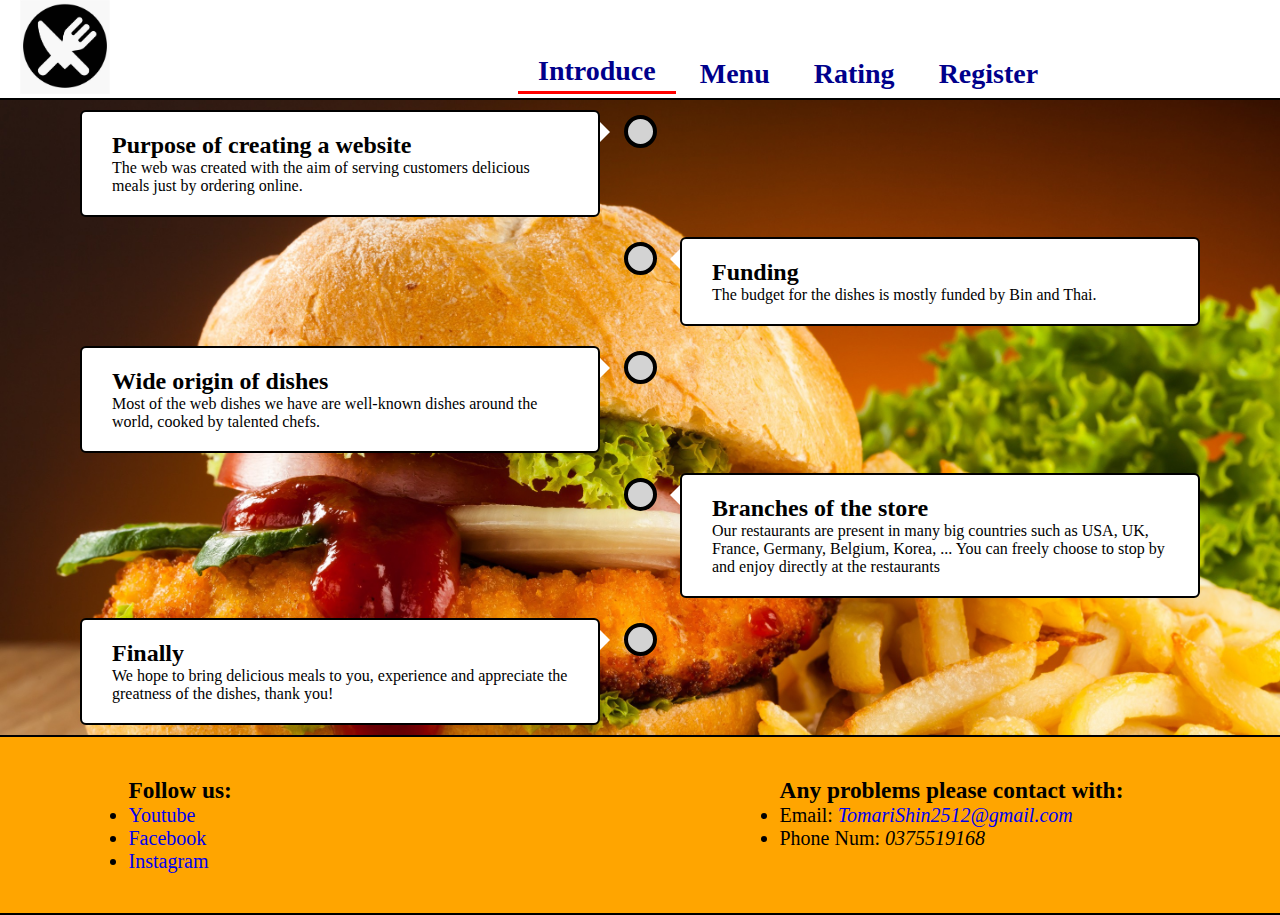
<file: index.html>
<!DOCTYPE html>
<html lang="en">
<head>
  <title>Food Store</title>
  <meta charset="UTF-8">
  <meta name="viewport" content="width=device-width, initial-scale=1">
  <link rel="stylesheet" type="text/css" href="Foob.css">
  <script src="Web.js"></script>
  
</head>
  <body>
    <div class="header">
      <ul id="menu" style="margin-bottom: 1px;">
          <li><a href="Index.html"><img src="Icon.jpg" width= 19% align="left"></a></li>
          <li id="menu_li" class="active"><a href="Index.html" style="color: darkblue;">Introduce       </a></li>
          <li id="menu_li"><a href="Menu.html" style="color: darkblue;">Menu  </a></li>
          <li id="menu_li"><a href="Rating.html" style="color: darkblue;">Rating    </a></li>
          <li id="menu_li"><a href="Register.html" style="color: darkblue;">Register      </a></li>
      </div>
<div class="Font">
    <div class="intro">
  <div class="container left">
    <div class="content">
      <h2>Purpose of creating a website</h2>
      <p>The web was created with the aim of serving customers delicious meals just by ordering online.</p>
    </div>
  </div>
  <div class="container right">
    <div class="content">
      <h2>Funding</h2>
      <p>The budget for the dishes is mostly funded by Bin and Thai.</p>
    </div>
  </div>
  <div class="container left">
    <div class="content">
      <h2>Wide origin of dishes</h2>
      <p>Most of the web dishes we have are well-known dishes around the world, cooked by talented chefs.</p>
    </div>
  </div>
  <div class="container right">
    <div class="content">
      <h2>Branches of the store</h2>
      <p>Our restaurants are present in many big countries such as USA, UK, France, Germany, Belgium, Korea, ... You can freely choose to stop by and enjoy directly at the restaurants</p>
    </div>
  </div>
  <div class="container left">
    <div class="content">
      <h2>Finally</h2>
      <p>We hope to bring delicious meals to you, experience and appreciate the greatness of the dishes, thank you!</p>
    </div>
  </div>
    </div>
  </div>
    <div class="footer">
      <div id="follow" style="none">
        <h3>Follow us:</h3>
        <ul>
          <li><a href="https://www.youtube.com/">Youtube</a></li>
          <li><a href="https://www.facebook.com/No.Hope.2512/">Facebook</a></li>
          <li><a href="https://www.instagram.com">Instagram</a></li>
        </ul>
      </div>
      <div id="contact" style="none">
        <h3>Any problems please contact with:</h3>
          <ul>
            <li>Email: <a href="https://mail.google.com/mail/u/0/#inbox"><i>TomariShin2512@gmail.com</i></a></li>
            <li>Phone Num: <i>0375519168</i></li>
          </ul>
      </div>
    </div>

  </body>
</html>
</file>
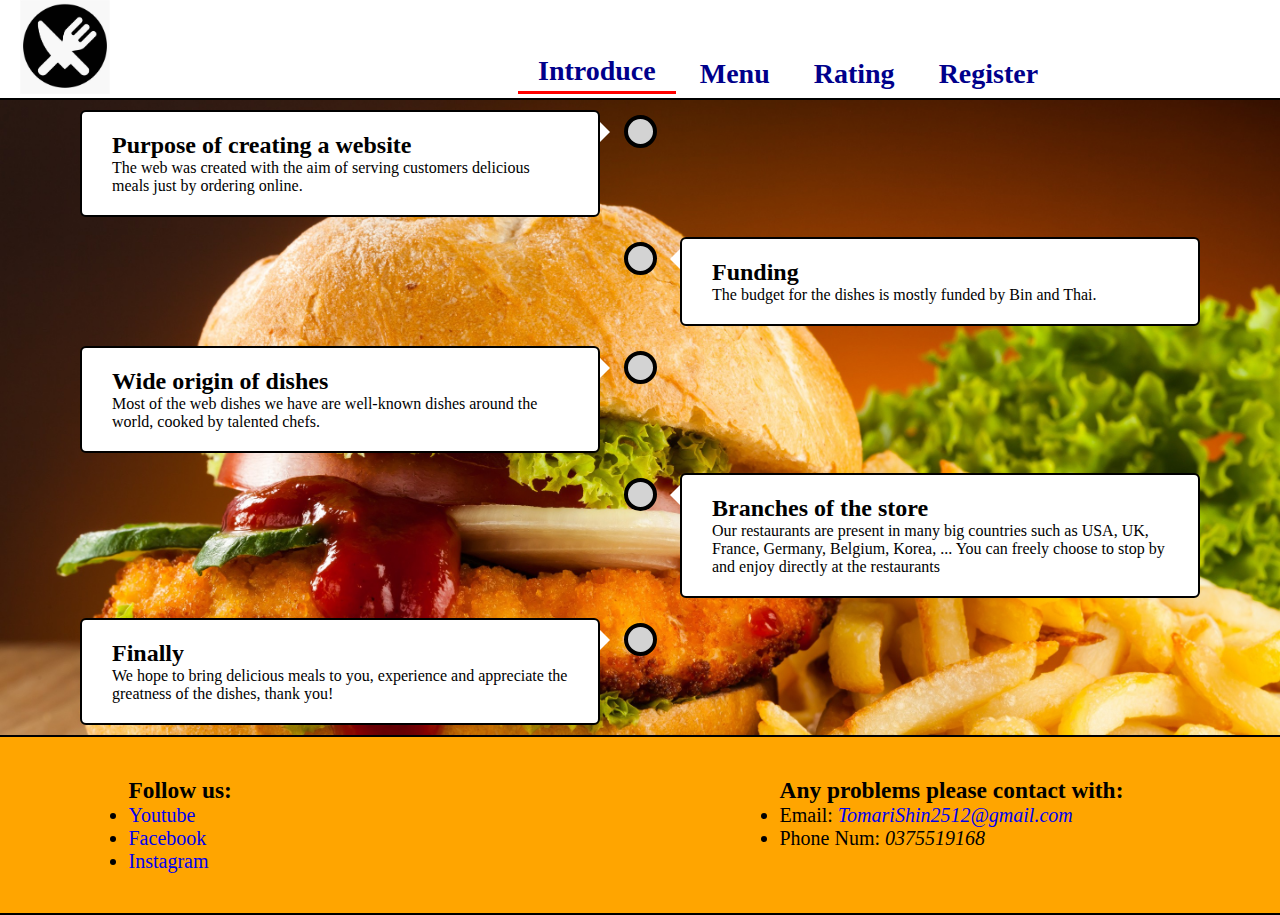
<file: Index.html>
<!DOCTYPE html>
<html lang="en">
<head>
  <title>Food Store</title>
  <meta charset="UTF-8">
  <meta name="viewport" content="width=device-width, initial-scale=1">
  <link rel="stylesheet" type="text/css" href="Foob.css">
  <script src="Web.js"></script>
  
</head>
  <body>
    <div class="header">
      <ul id="menu" style="margin-bottom: 1px;">
          <li><a href="Index.html"><img src="/Icon.jpg" width= 19% align="left"></a></li>
          <li id="menu_li" class="active"><a href="Index.html" style="color: darkblue;">Introduce       </a></li>
          <li id="menu_li"><a href="Menu.html" style="color: darkblue;">Menu  </a></li>
          <li id="menu_li"><a href="Rating.html" style="color: darkblue;">Rating    </a></li>
          <li id="menu_li"><a href="Register.html" style="color: darkblue;">Register      </a></li>
      </div>
<div class="Font">
    <div class="intro">
  <div class="container left">
    <div class="content">
      <h2>Purpose of creating a website</h2>
      <p>The web was created with the aim of serving customers delicious meals just by ordering online.</p>
    </div>
  </div>
  <div class="container right">
    <div class="content">
      <h2>Funding</h2>
      <p>The budget for the dishes is mostly funded by Bin and Thai.</p>
    </div>
  </div>
  <div class="container left">
    <div class="content">
      <h2>Wide origin of dishes</h2>
      <p>Most of the web dishes we have are well-known dishes around the world, cooked by talented chefs.</p>
    </div>
  </div>
  <div class="container right">
    <div class="content">
      <h2>Branches of the store</h2>
      <p>Our restaurants are present in many big countries such as USA, UK, France, Germany, Belgium, Korea, ... You can freely choose to stop by and enjoy directly at the restaurants</p>
    </div>
  </div>
  <div class="container left">
    <div class="content">
      <h2>Finally</h2>
      <p>We hope to bring delicious meals to you, experience and appreciate the greatness of the dishes, thank you!</p>
    </div>
  </div>
    </div>
  </div>
    <div class="footer">
      <div id="follow" style="none">
        <h3>Follow us:</h3>
        <ul>
          <li><a href="https://www.youtube.com/">Youtube</a></li>
          <li><a href="https://www.facebook.com/No.Hope.2512/">Facebook</a></li>
          <li><a href="https://www.instagram.com">Instagram</a></li>
        </ul>
      </div>
      <div id="contact" style="none">
        <h3>Any problems please contact with:</h3>
          <ul>
            <li>Email: <a href="https://mail.google.com/mail/u/0/#inbox"><i>TomariShin2512@gmail.com</i></a></li>
            <li>Phone Num: <i>0375519168</i></li>
          </ul>
      </div>
    </div>

  </body>
</html>
</file>
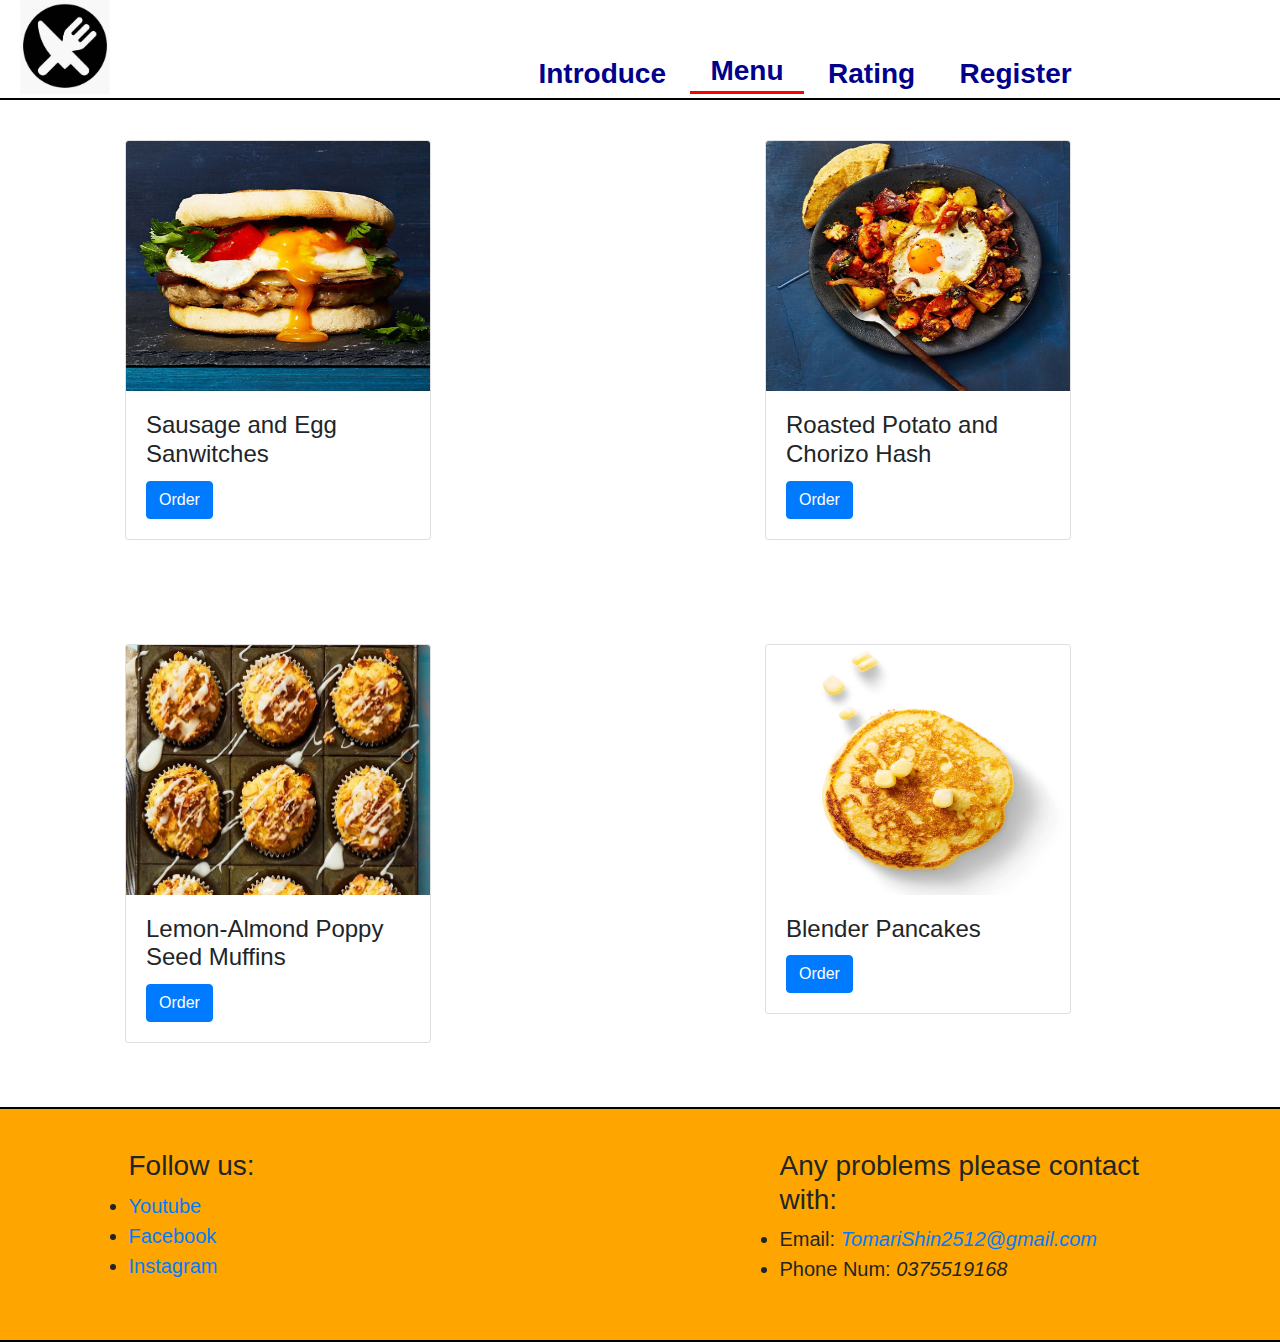
<file: Breakfast.html>
<!DOCTYPE html>
<html>
<head>
	<meta charset="utf-8">
	<meta name="viewport" content="width=device-width, initial-scale=1">
	<title>Breakfast</title>
	<link rel="stylesheet" type="text/css" href="Foob.css">
	<link rel="stylesheet" href="https://cdn.jsdelivr.net/npm/bootstrap@4.6.2/dist/css/bootstrap.min.css">
	<script src="https://cdn.jsdelivr.net/npm/jquery@3.6.1/dist/jquery.slim.min.js"></script>
	<script src="https://cdn.jsdelivr.net/npm/popper.js@1.16.1/dist/umd/popper.min.js"></script>
	<script src="https://cdn.jsdelivr.net/npm/bootstrap@4.6.2/dist/js/bootstrap.bundle.min.js"></script>

</head>
<body>
	<div class="header">
	    <ul id="menu" style="margin-bottom: 1px;">
	        <li><a href="index.html"><img src="Icon.jpg" width= 19% align="left"></a></li>
	        <li id="menu_li"><a href="index.html" style="color: darkblue;">Introduce       </a></li>
	        <li id="menu_li" class="active"><a href="Menu.html" style="color: darkblue;">Menu  </a></li>
	        <li id="menu_li"><a href="Rating.html" style="color: darkblue;">Rating    </a></li>
	        <li id="menu_li"><a href="Register.html" style="color: darkblue;">Register      </a></li>
    </div>
    <div class="card1">
    	<div class="card2">
    		<div class="card" style="width:400px">
		    <img class="card-img-top" src="San.jpg" alt="Card image" style="width:100%" height="250">
		    <div class="card-body">
		      <h4 class="card-title">Sausage and Egg Sanwitches</h4>
		      <a href="Breakfast.html" class="btn btn-primary">Order</a>
		    </div>
		  	</div>
		  	<br>

		  	<div class="card" style="width:400px">
		    <img class="card-img-top" src="Lemon.jpg" alt="Card image" style="width:100%" height="250">
		    <div class="card-body">
		      <h4 class="card-title">Lemon-Almond Poppy Seed Muffins</h4>
		      <a href="Breakfast.html" class="btn btn-primary">Order</a>
		    </div>
		  	</div>
		  	<br>

    	</div>
    	<div class="card2">
    		<div class="card" style="width:400px">
		    <img class="card-img-top" src="Roast.jpg" alt="Card image" style="width:100%" height="250">
		    <div class="card-body">
		      <h4 class="card-title">Roasted Potato and Chorizo Hash</h4>
		      <a href="Breakfast.html" class="btn btn-primary">Order</a>
		    </div>
		  	</div>
		  	<br>

		  	<div class="card" style="width:400px">
		    <img class="card-img-top" src="Blender.jpg" alt="Card image" style="width:100%" height="250">
		    <div class="card-body">
		      <h4 class="card-title">Blender Pancakes</h4>
		      <a href="Breakfast.html" class="btn btn-primary">Order</a>
		    </div>
		  	</div>
		  	<br>

    	</div>
    </div>

	<div class="footer">
	    <div id="follow" style="none">
	      <h3>Follow us:</h3>
	      <ul>
	        <li><a href="https://www.youtube.com/">Youtube</a></li>
	        <li><a href="https://www.facebook.com/No.Hope.2512/">Facebook</a></li>
	        <li><a href="https://www.instagram.com">Instagram</a></li>
	      </ul>
	    </div>
	    <div id="contact" style="none">
	      <h3>Any problems please contact with:</h3>
	        <ul>
	          <li>Email: <a href="https://mail.google.com/mail/u/0/#inbox"><i>TomariShin2512@gmail.com</i></a></li>
	          <li>Phone Num: <i>0375519168</i></li>
	        </ul>
	    </div>
	</div>
</body>
</html>
</file>
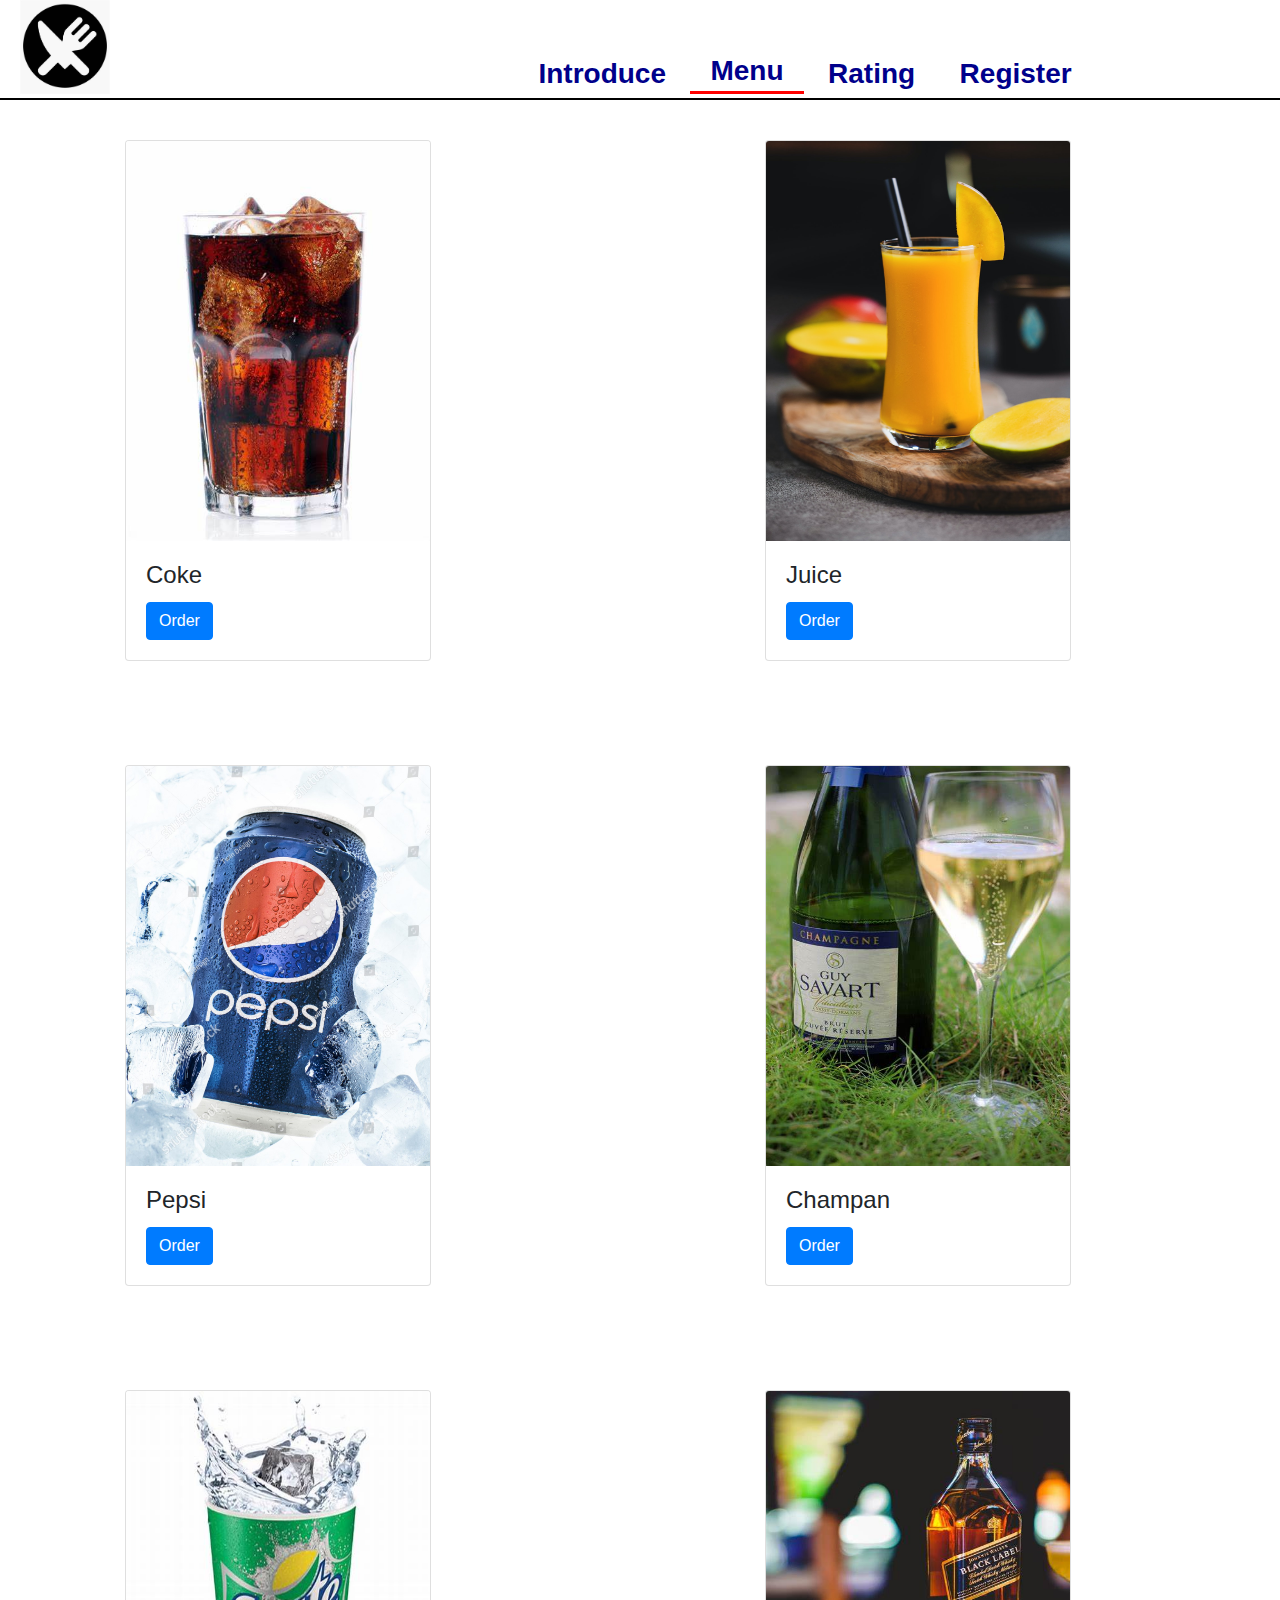
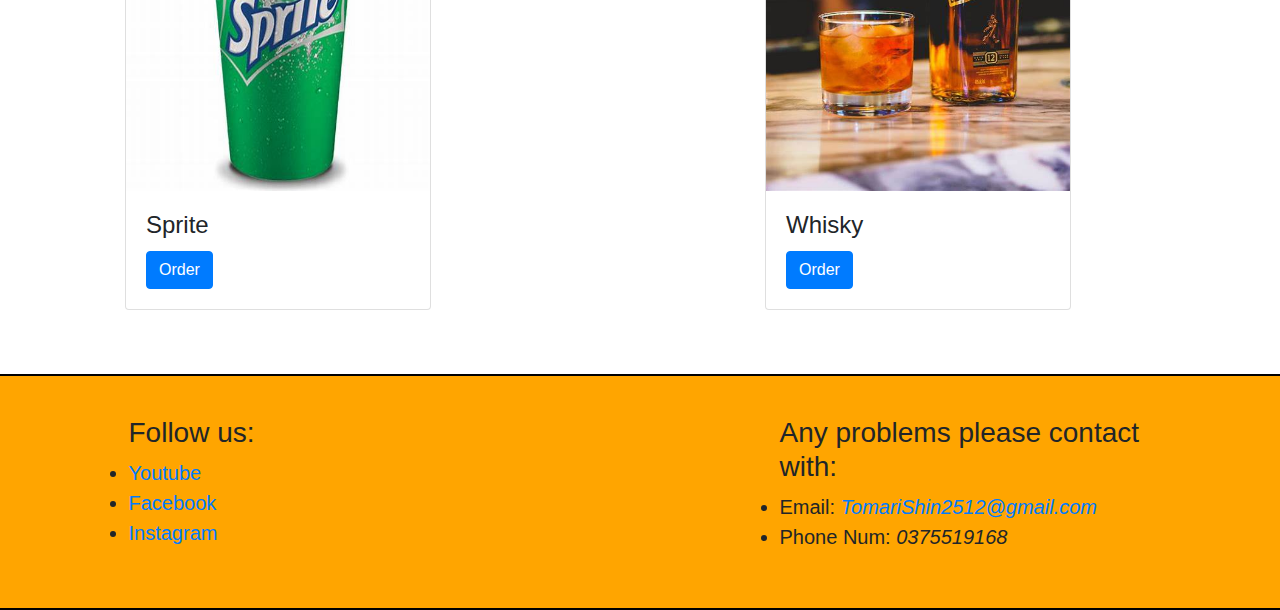
<file: Drink.html>
<!DOCTYPE html>
<html>
<head>
	<meta charset="utf-8">
	<meta name="viewport" content="width=device-width, initial-scale=1">
	<title>Drink</title>
	<link rel="stylesheet" type="text/css" href="Foob.css">
	<link rel="stylesheet" href="https://cdn.jsdelivr.net/npm/bootstrap@4.6.2/dist/css/bootstrap.min.css">
	<script src="https://cdn.jsdelivr.net/npm/jquery@3.6.1/dist/jquery.slim.min.js"></script>
	<script src="https://cdn.jsdelivr.net/npm/popper.js@1.16.1/dist/umd/popper.min.js"></script>
	<script src="https://cdn.jsdelivr.net/npm/bootstrap@4.6.2/dist/js/bootstrap.bundle.min.js"></script>

</head>
<body>
	<div class="header">
	    <ul id="menu" style="margin-bottom: 1px;">
	        <li><a href="index.html"><img src="Icon.jpg" width= 19% align="left"></a></li>
	        <li id="menu_li"><a href="index.html" style="color: darkblue;">Introduce       </a></li>
	        <li id="menu_li" class="active"><a href="Menu.html" style="color: darkblue;">Menu  </a></li>
	        <li id="menu_li"><a href="Rating.html" style="color: darkblue;">Rating    </a></li>
	        <li id="menu_li"><a href="Register.html" style="color: darkblue;">Register      </a></li>
    </div>
    <div class="card1">
    	<div class="card2">
    		<div class="card" style="width:400px">
		    <img class="card-img-top" src="Coke.jpg" alt="Card image" style="width:100%" height="400">
		    <div class="card-body">
		      <h4 class="card-title">Coke</h4>
		      <a href="Breakfast.html" class="btn btn-primary">Order</a>
		    </div>
		  	</div>
		  	<br>

		  	<div class="card" style="width:400px">
		    <img class="card-img-top" src="Pep.jpg" alt="Card image" style="width:100%" height="400">
		    <div class="card-body">
		      <h4 class="card-title">Pepsi</h4>
		      <a href="Breakfast.html" class="btn btn-primary">Order</a>
		    </div>
		  	</div>
		  	<br>

		  	<div class="card" style="width:400px">
		    <img class="card-img-top" src="Spri.jpg" alt="Card image" style="width:100%" height="400">
		    <div class="card-body">
		      <h4 class="card-title">Sprite</h4>
		      <a href="Breakfast.html" class="btn btn-primary">Order</a>
		    </div>
		  	</div>
		  	<br>

    	</div>
    	<div class="card2">
    		<div class="card" style="width:400px">
		    <img class="card-img-top" src="Jui.jpg" alt="Card image" style="width:100%" height="400">
		    <div class="card-body">
		      <h4 class="card-title">Juice</h4>
		      <a href="Breakfast.html" class="btn btn-primary">Order</a>
		    </div>
		  	</div>
		  	<br>

		  	<div class="card" style="width:400px">
		    <img class="card-img-top" src="Cham.jpg" alt="Card image" style="width:100%" height="400">
		    <div class="card-body">
		      <h4 class="card-title">Champan</h4>
		      <a href="Breakfast.html" class="btn btn-primary">Order</a>
		    </div>
		  	</div>
		  	<br>

		  	<div class="card" style="width:400px">
		    <img class="card-img-top" src="Whis.jpg" alt="Card image" style="width:100%" height="400">
		    <div class="card-body">
		      <h4 class="card-title">Whisky</h4>
		      <a href="Breakfast.html" class="btn btn-primary">Order</a>
		    </div>
		  	</div>
		  	<br>

    	</div>
    </div>

	<div class="footer">
	    <div id="follow" style="none">
	      <h3>Follow us:</h3>
	      <ul>
	        <li><a href="https://www.youtube.com/">Youtube</a></li>
	        <li><a href="https://www.facebook.com/No.Hope.2512/">Facebook</a></li>
	        <li><a href="https://www.instagram.com">Instagram</a></li>
	      </ul>
	    </div>
	    <div id="contact" style="none">
	      <h3>Any problems please contact with:</h3>
	        <ul>
	          <li>Email: <a href="https://mail.google.com/mail/u/0/#inbox"><i>TomariShin2512@gmail.com</i></a></li>
	          <li>Phone Num: <i>0375519168</i></li>
	        </ul>
	    </div>
	</div>
</body>
</html>
</file>
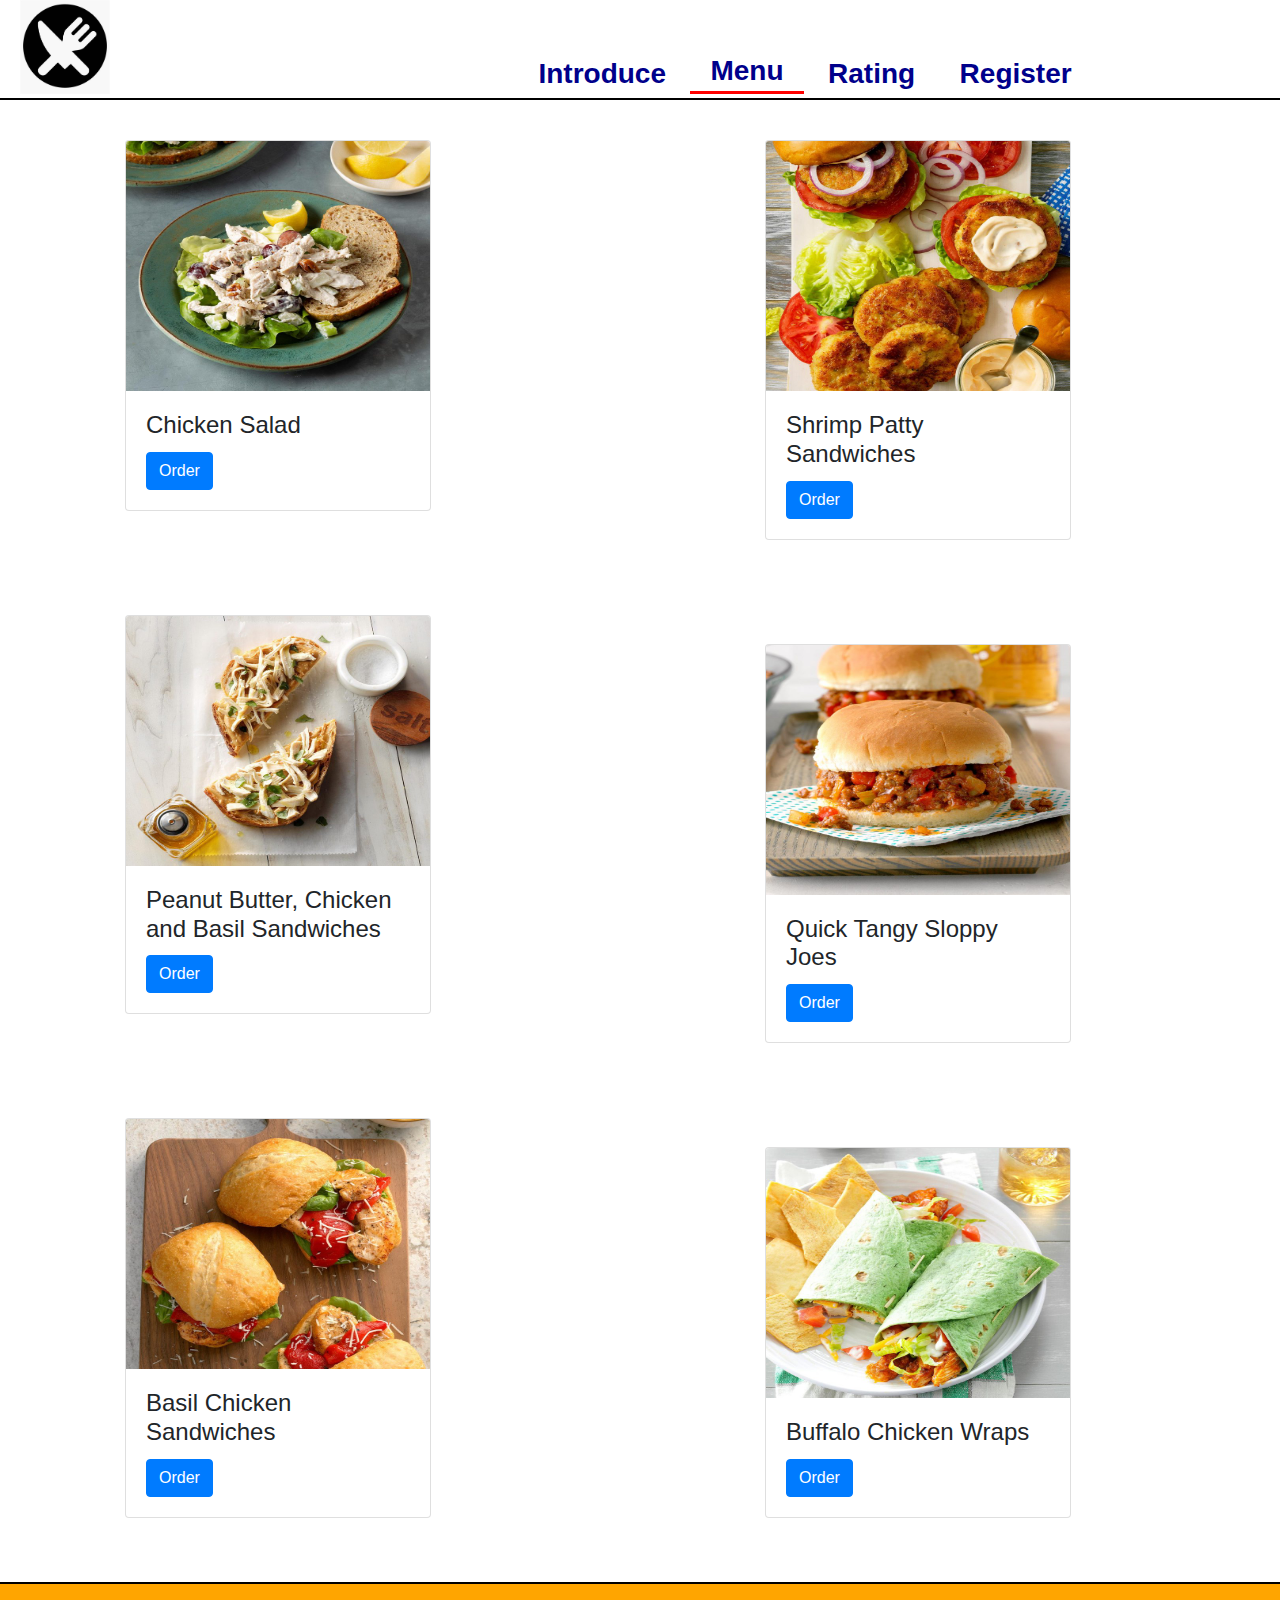
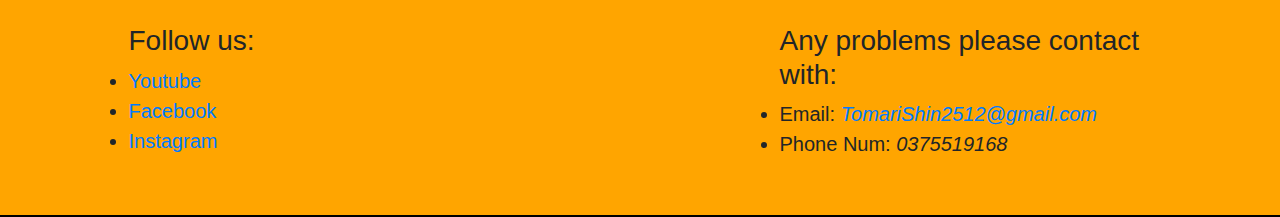
<file: Lunch.html>
<!DOCTYPE html>
<html>
<head>
	<meta charset="utf-8">
	<meta name="viewport" content="width=device-width, initial-scale=1">
	<title>Lunch</title>
	<link rel="stylesheet" type="text/css" href="Foob.css">
	<link rel="stylesheet" href="https://cdn.jsdelivr.net/npm/bootstrap@4.6.2/dist/css/bootstrap.min.css">
	<script src="https://cdn.jsdelivr.net/npm/jquery@3.6.1/dist/jquery.slim.min.js"></script>
	<script src="https://cdn.jsdelivr.net/npm/popper.js@1.16.1/dist/umd/popper.min.js"></script>
	<script src="https://cdn.jsdelivr.net/npm/bootstrap@4.6.2/dist/js/bootstrap.bundle.min.js"></script>

</head>
<body>
	<div class="header">
	    <ul id="menu" style="margin-bottom: 1px;">
	        <li><a href="index.html"><img src="Icon.jpg" width= 19% align="left"></a></li>
	        <li id="menu_li"><a href="index.html" style="color: darkblue;">Introduce       </a></li>
	        <li id="menu_li" class="active"><a href="Menu.html" style="color: darkblue;">Menu  </a></li>
	        <li id="menu_li"><a href="Rating.html" style="color: darkblue;">Rating    </a></li>
	        <li id="menu_li"><a href="Register.html" style="color: darkblue;">Register      </a></li>
    </div>
    <div class="card1">
    	<div class="card2">
    		<div class="card" style="width:400px">
		    <img class="card-img-top" src="Salad.jpg" alt="Card image" style="width:100%" height="250">
		    <div class="card-body">
		      <h4 class="card-title">Chicken Salad</h4>
		      <a href="Breakfast.html" class="btn btn-primary">Order</a>
		    </div>
		  	</div>
		  	<br>

		  	<div class="card" style="width:400px">
		    <img class="card-img-top" src="Butter.jpg" alt="Card image" style="width:100%" height="250">
		    <div class="card-body">
		      <h4 class="card-title">Peanut Butter, Chicken and Basil Sandwiches</h4>
		      <a href="Breakfast.html" class="btn btn-primary">Order</a>
		    </div>
		  	</div>
		  	<br>

		  	<div class="card" style="width:400px">
		    <img class="card-img-top" src="Basil.jpg" alt="Card image" style="width:100%" height="250">
		    <div class="card-body">
		      <h4 class="card-title">Basil Chicken Sandwiches</h4>
		      <a href="Breakfast.html" class="btn btn-primary">Order</a>
		    </div>
		  	</div>
		  	<br>

    	</div>
    	<div class="card2">
    		<div class="card" style="width:400px">
		    <img class="card-img-top" src="Patty.jpg" alt="Card image" style="width:100%" height="250">
		    <div class="card-body">
		      <h4 class="card-title">Shrimp Patty Sandwiches</h4>
		      <a href="Breakfast.html" class="btn btn-primary">Order</a>
		    </div>
		  	</div>
		  	<br>

		  	<div class="card" style="width:400px">
		    <img class="card-img-top" src="Tangy.jpg" alt="Card image" style="width:100%" height="250">
		    <div class="card-body">
		      <h4 class="card-title">Quick Tangy Sloppy Joes</h4>
		      <a href="Breakfast.html" class="btn btn-primary">Order</a>
		    </div>
		  	</div>
		  	<br>

		  	<div class="card" style="width:400px">
		    <img class="card-img-top" src="Buf.jpg" alt="Card image" style="width:100%" height="250">
		    <div class="card-body">
		      <h4 class="card-title">Buffalo Chicken Wraps</h4>
		      <a href="Breakfast.html" class="btn btn-primary">Order</a>
		    </div>
		  	</div>
		  	<br>

    	</div>
    </div>

	<div class="footer">
	    <div id="follow" style="none">
	      <h3>Follow us:</h3>
	      <ul>
	        <li><a href="https://www.youtube.com/">Youtube</a></li>
	        <li><a href="https://www.facebook.com/No.Hope.2512/">Facebook</a></li>
	        <li><a href="https://www.instagram.com">Instagram</a></li>
	      </ul>
	    </div>
	    <div id="contact" style="none">
	      <h3>Any problems please contact with:</h3>
	        <ul>
	          <li>Email: <a href="https://mail.google.com/mail/u/0/#inbox"><i>TomariShin2512@gmail.com</i></a></li>
	          <li>Phone Num: <i>0375519168</i></li>
	        </ul>
	    </div>
	</div>
</body>
</html>
</file>
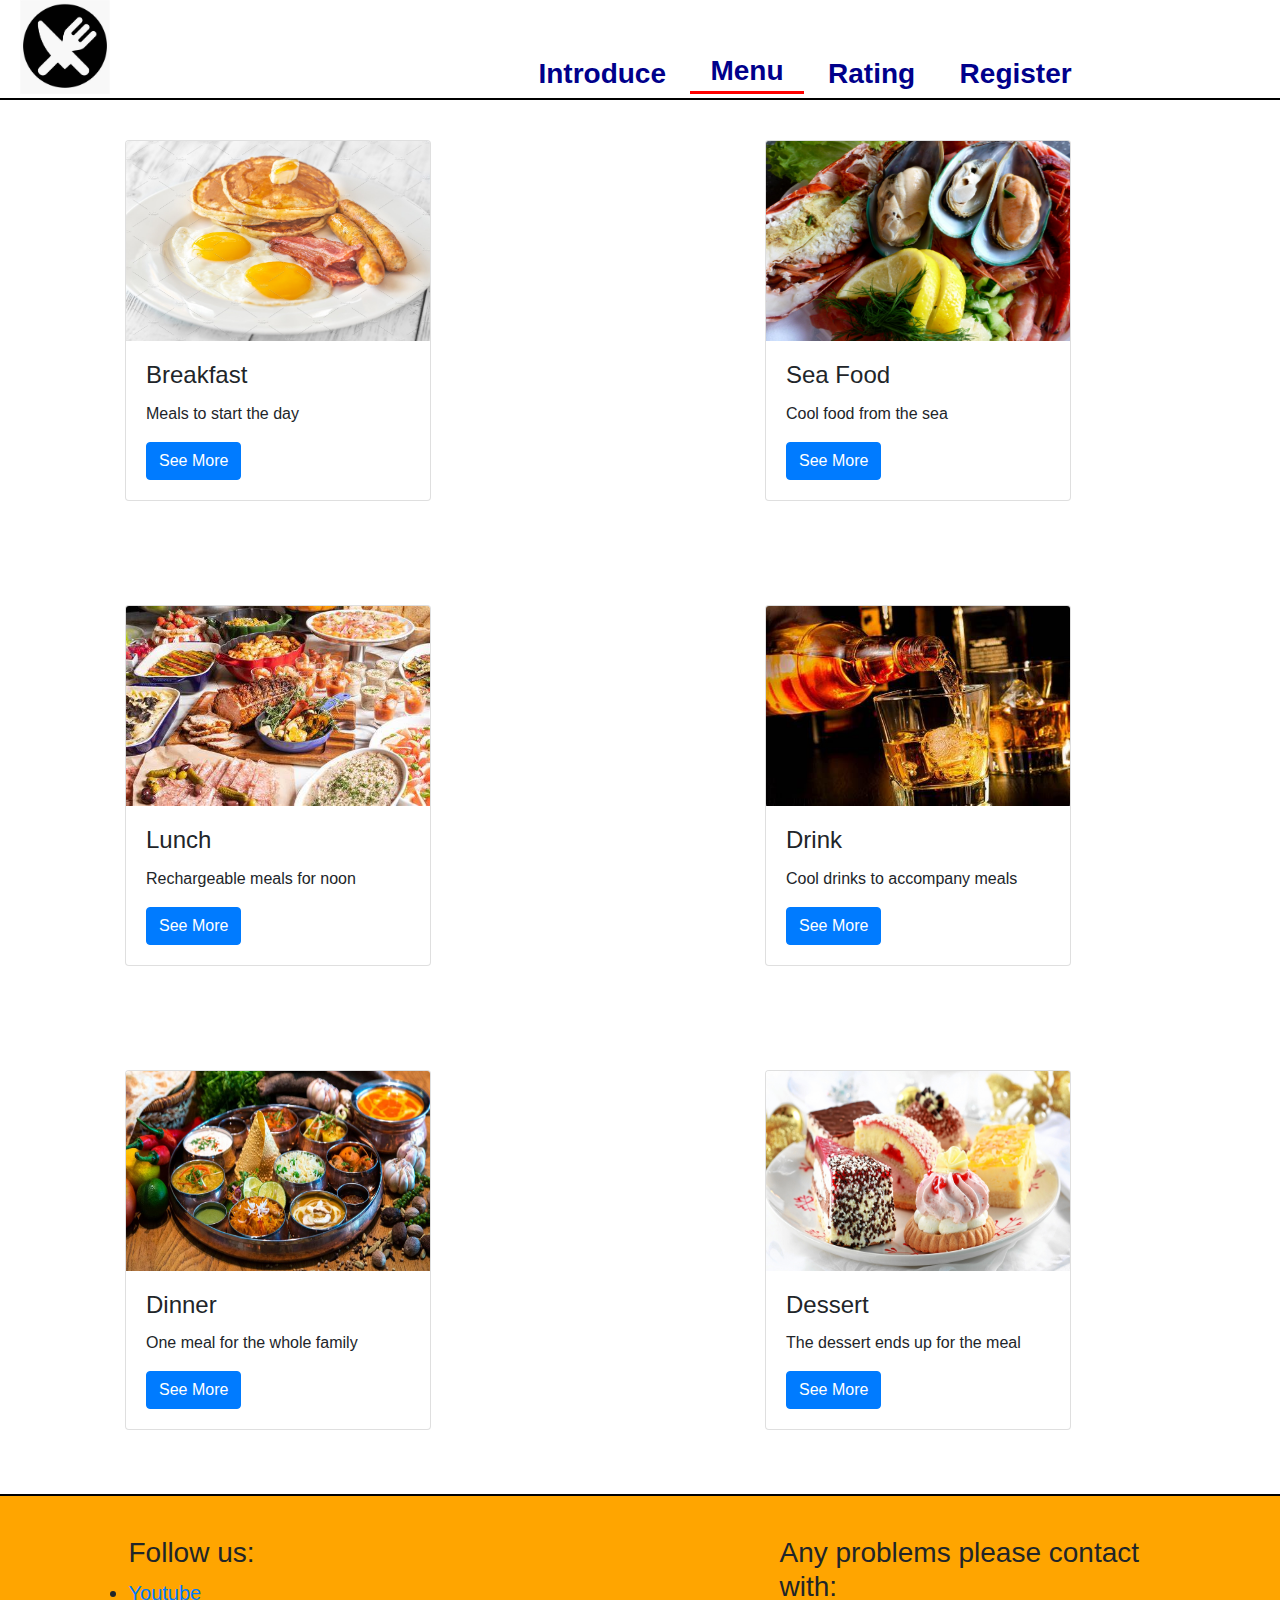
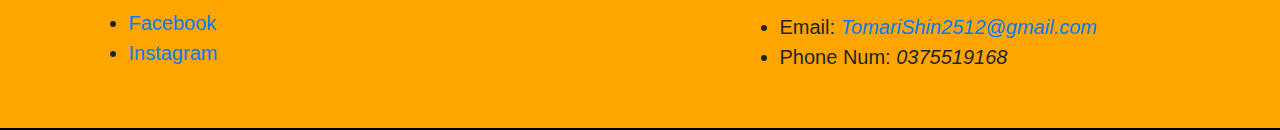
<file: Menu.html>
<!DOCTYPE html>
<html>
<head>
	<meta charset="utf-8">
	<meta name="viewport" content="width=device-width, initial-scale=1">
	<title>Menu</title>
	<link rel="stylesheet" type="text/css" href="Foob.css">
	<link rel="stylesheet" href="https://cdn.jsdelivr.net/npm/bootstrap@4.6.2/dist/css/bootstrap.min.css">
	<script src="https://cdn.jsdelivr.net/npm/jquery@3.6.1/dist/jquery.slim.min.js"></script>
	<script src="https://cdn.jsdelivr.net/npm/popper.js@1.16.1/dist/umd/popper.min.js"></script>
	<script src="https://cdn.jsdelivr.net/npm/bootstrap@4.6.2/dist/js/bootstrap.bundle.min.js"></script>

</head>
<body>
	<div class="header">
	    <ul id="menu" style="margin-bottom: 1px;">
	        <li><a href="index.html"><img src="Icon.jpg" width= 19% align="left"></a></li>
	        <li id="menu_li"><a href="index.html" style="color: darkblue;">Introduce       </a></li>
	        <li id="menu_li" class="active"><a href="Menu.html" style="color: darkblue;">Menu  </a></li>
	        <li id="menu_li"><a href="Rating.html" style="color: darkblue;">Rating    </a></li>
	        <li id="menu_li"><a href="Register.html" style="color: darkblue;">Register      </a></li>
    </div>
    <div class="card1">
    	<div class="card2">
    		<div class="card" style="width:400px">
		    <img class="card-img-top" src="Op.jpg" alt="Card image" style="width:100%" height="200">
		    <div class="card-body">
		      <h4 class="card-title">Breakfast</h4>
		      <p class="card-text">Meals to start the day</p>
		      <a href="Breakfast.html" class="btn btn-primary">See More</a>
		    </div>
		  	</div>
		  	<br>

		  	<div class="card" style="width:400px">
		    <img class="card-img-top" src="Lu.jpg" alt="Card image" style="width:100%" height="200">
		    <div class="card-body">
		      <h4 class="card-title">Lunch</h4>
		      <p class="card-text">Rechargeable meals for noon</p>
		      <a href="Lunch.html" class="btn btn-primary">See More</a>
		    </div>
		  	</div>
		  	<br>

		  	<div class="card" style="width:400px">
		    <img class="card-img-top" src="Dn.jpg" alt="Card image" style="width:100%" height="200">
		    <div class="card-body">
		      <h4 class="card-title">Dinner</h4>
		      <p class="card-text">One meal for the whole family</p>
		      <a href="#" class="btn btn-primary">See More</a>
		    </div>
		  	</div>
		  	<br>
    	</div>
    	<div class="card2">
    		<div class="card" style="width:400px">
		    <img class="card-img-top" src="Sea.jpg" alt="Card image" style="width:100%" height="200">
		    <div class="card-body">
		      <h4 class="card-title">Sea Food</h4>
		      <p class="card-text">Cool food from the sea</p>
		      <a href="Sea Food.html" class="btn btn-primary">See More</a>
		    </div>
		  	</div>
		  	<br>

		  	<div class="card" style="width:400px">
		    <img class="card-img-top" src="Dr.jpg" alt="Card image" style="width:100%" height="200">
		    <div class="card-body">
		      <h4 class="card-title">Drink</h4>
		      <p class="card-text">Cool drinks to accompany meals</p>
		      <a href="Drink.html" class="btn btn-primary">See More</a>
		    </div>
		  	</div>
		  	<br>

		  	<div class="card" style="width:400px">
		    <img class="card-img-top" src="De.jpg" alt="Card image" style="width:100%" height="200">
		    <div class="card-body">
		      <h4 class="card-title">Dessert</h4>
		      <p class="card-text">The dessert ends up for the meal</p>
		      <a href="#" class="btn btn-primary">See More</a>
		    </div>
		  	</div>
		  	<br>
    	</div>
    </div>

	<div class="footer">
	    <div id="follow" style="none">
	      <h3>Follow us:</h3>
	      <ul>
	        <li><a href="https://www.youtube.com/">Youtube</a></li>
	        <li><a href="https://www.facebook.com/No.Hope.2512/">Facebook</a></li>
	        <li><a href="https://www.instagram.com">Instagram</a></li>
	      </ul>
	    </div>
	    <div id="contact" style="none">
	      <h3>Any problems please contact with:</h3>
	        <ul>
	          <li>Email: <a href="https://mail.google.com/mail/u/0/#inbox"><i>TomariShin2512@gmail.com</i></a></li>
	          <li>Phone Num: <i>0375519168</i></li>
	        </ul>
	    </div>
	</div>
</body>
</html>
</file>
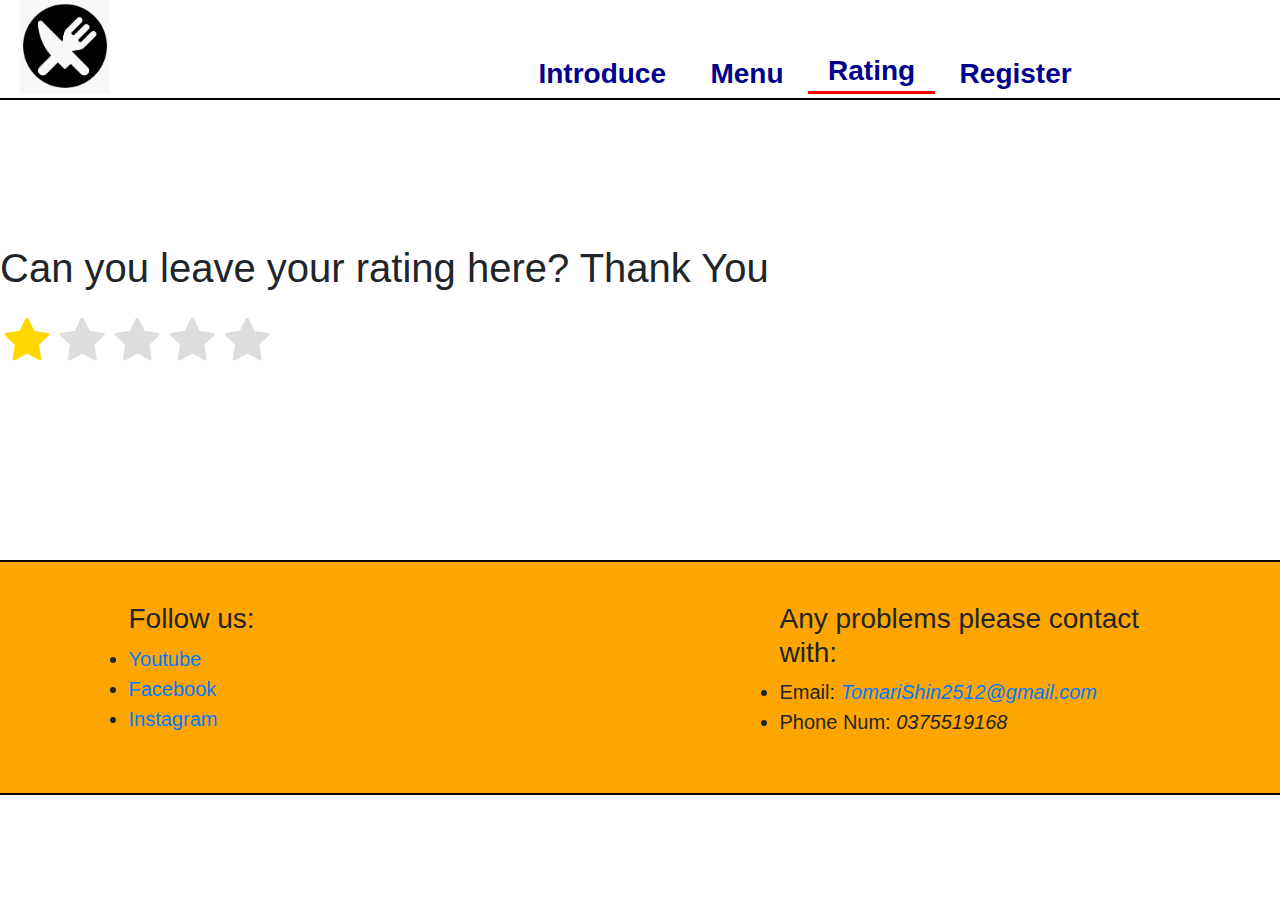
<file: Rating.html>
<!DOCTYPE html>
<html>
<head>
	<meta charset="utf-8">
	<meta name="viewport" content="width=device-width, initial-scale=1">
	<title>Rating</title>
	<link rel="stylesheet" type="text/css" href="Foob.css">
	<link rel="stylesheet" href="https://cdn.jsdelivr.net/npm/bootstrap@4.6.2/dist/css/bootstrap.min.css">
	<link rel="stylesheet" href="https://stackpath.bootstrapcdn.com/font-awesome/4.7.0/css/font-awesome.min.css">
	<script src="https://cdn.jsdelivr.net/npm/jquery@3.6.1/dist/jquery.slim.min.js"></script>
	<script src="https://cdn.jsdelivr.net/npm/popper.js@1.16.1/dist/umd/popper.min.js"></script>
	<script src="https://cdn.jsdelivr.net/npm/bootstrap@4.6.2/dist/js/bootstrap.bundle.min.js"></script>
</head>
<body>
	<div class="header">
	    <ul id="menu" style="margin-bottom: 1px;">
	        <li><a href="index.html"><img src="Icon.jpg" width= 19% align="left"></a></li>
	        <li id="menu_li"><a href="index.html" style="color: darkblue;">Introduce       </a></li>
	        <li id="menu_li"><a href="Menu.html" style="color: darkblue;">Menu  </a></li>
	        <li id="menu_li" class="active"><a href="Rating.html" style="color: darkblue;">Rating    </a></li>
	        <li id="menu_li"><a href="Register.html" style="color: darkblue;">Register      </a></li>
    </div>
    <div class="sta">
    	<div>
    		<h1>Can you leave your rating here? Thank You</h1>
    	</div>
	    <div id="rating">
    <input type="radio" id="star5" name="rating" value="5" onclick="calcRate()" />
    <label class = "full" for="star5" title="Awesome - 5 stars"></label>
    
    <input type="radio" id="star4half" name="rating" value="4 and a half" onclick="calcRate()" />
    <label class="half" for="star4half" title="Pretty good - 4.5 stars"></label>
    
    <input type="radio" id="star4" name="rating" value="4" onclick="calcRate()" />
    <label class = "full" for="star4" title="Pretty good - 4 stars"></label>
    
    <input type="radio" id="star3half" name="rating" value="3 and a half" onclick="calcRate()" />
    <label class="half" for="star3half" title="Meh - 3.5 stars"></label>
    
    <input type="radio" id="star3" name="rating" value="3" onclick="calcRate()" />
    <label class = "full" for="star3" title="Meh - 3 stars"></label>
    
    <input type="radio" id="star2half" name="rating" value="2 and a half" onclick="calcRate()" />
    <label class="half" for="star2half" title="Kinda bad - 2.5 stars"></label>
    
    <input type="radio" id="star2" name="rating" value="2" onclick="calcRate()" />
    <label class = "full" for="star2" title="Kinda bad - 2 stars"></label>
    
    <input type="radio" id="star1half" name="rating" value="1 and a half" onclick="calcRate()" />
    <label class="half" for="star1half" title="Meh - 1.5 stars"></label>
    
    <input type="radio" id="star1" name="rating" value="1" checked onclick="calcRate()" />
    <label class = "full" for="star1" title="Very bad - 1 star"></label>
    
    <input type="radio" id="starhalf" name="rating" value="half" onclick="calcRate()" />
    <label class="half" for="starhalf" title="Very bad - 0.5 stars"></label>
</div>
	</div>
	<div class="footer">
	    <div id="follow" style="none">
	      <h3>Follow us:</h3>
	      <ul>
	        <li><a href="https://www.youtube.com/">Youtube</a></li>
	        <li><a href="https://www.facebook.com/No.Hope.2512/">Facebook</a></li>
	        <li><a href="https://www.instagram.com">Instagram</a></li>
	      </ul>
	    </div>
	    <div id="contact" style="none">
	      <h3>Any problems please contact with:</h3>
	        <ul>
	          <li>Email: <a href="https://mail.google.com/mail/u/0/#inbox"><i>TomariShin2512@gmail.com</i></a></li>
	          <li>Phone Num: <i>0375519168</i></li>
	        </ul>
	    </div>
	</div>
</body>
</html>
</file>
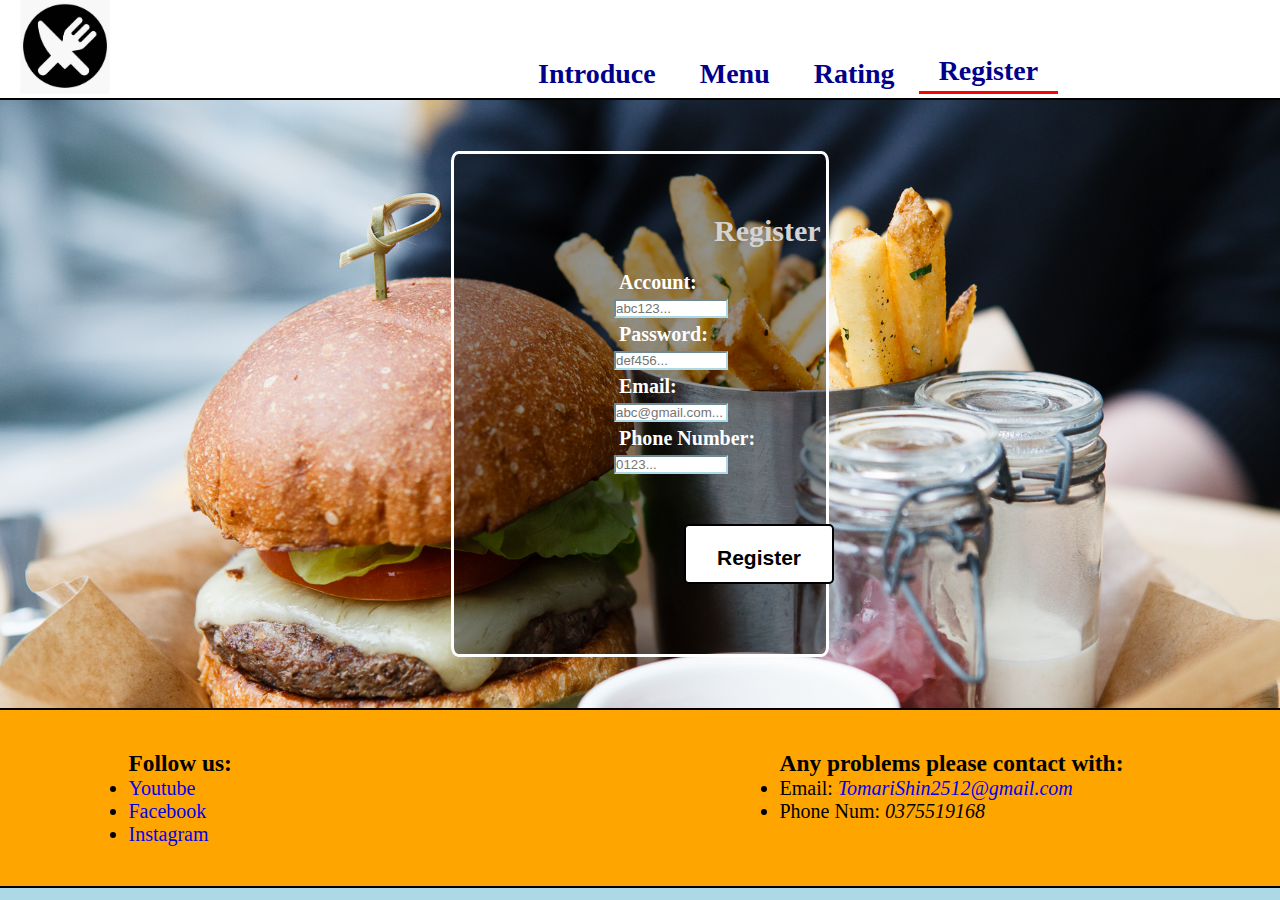
<file: Register.html>
<!DOCTYPE html>
<html>
<head>
	<meta charset="utf-8">
	<meta name="viewport" content="width=device-width, initial-scale=1">
	<title>Register</title>
	<link rel="stylesheet" type="text/css" href="Foob.css">
</head>
<body>
	<div class="header">
	    <ul id="menu" style="margin-bottom: 1px;">
	        <li><a href="index.html"><img src="Icon.jpg" width= 19% align="left"></a></li>
	        <li id="menu_li"><a href="index.html" style="color: darkblue;">Introduce       </a></li>
	        <li id="menu_li"><a href="Menu.html" style="color: darkblue;">Menu  </a></li>
	        <li id="menu_li"><a href="Rating.html" style="color: darkblue;">Rating    </a></li>
	        <li id="menu_li" class="active"><a href="Register.html" style="color: darkblue;">Register      </a></li>
    </div>
    <div id="main-conent">
			<div class="register-box">
				<div style="margin-left: 200px;font-size: 30px;font-weight: bold;color: lightgrey;" class="mar">Register</div><br>
					<div class="table" style="margin-left: 100px">
					<p>
						<legend id="list">Account: </legend>
						<input type="text" name="Tài Khoản" id="Tài Khoản" placeholder="abc123..." style="border-color: lightblue;">
					</p>
					<p>
						<legend id="list">Password: </legend>
						<input type="text" name ="Mật Khẩu" id="Mật Khẩu" placeholder="def456..." style="border-color: lightblue;">
					</p>
					<p>
						<legend id="list">Email: </legend>
						<input type="text" name="Email" id="Email" placeholder="abc@gmail.com..." style="border-color: lightblue;">
					</p>
					<p>
						<legend id="list">Phone Number: </legend>
						<input type="text" name="Số Điện Thoại" id="Số Điện Thoại" placeholder="0123..." style="border-color: lightblue;">
					</p>
					</div>
					<a href="index.html"><button type="button" class="btn button" style="height: 60px; width: 150px;margin-left: 170px;margin-top: 50px;margin-bottom: 10px" >Register</button></a>

			</div>
		</div>
	</div>
	<div class="footer">
	    <div id="follow" style="none">
	      <h3>Follow us:</h3>
	      <ul>
	        <li><a href="https://www.youtube.com/">Youtube</a></li>
	        <li><a href="https://www.facebook.com/No.Hope.2512/">Facebook</a></li>
	        <li><a href="https://www.instagram.com">Instagram</a></li>
	      </ul>
	    </div>
	    <div id="contact" style="none">
	      <h3>Any problems please contact with:</h3>
	        <ul>
	          <li>Email: <a href="https://mail.google.com/mail/u/0/#inbox"><i>TomariShin2512@gmail.com</i></a></li>
	          <li>Phone Num: <i>0375519168</i></li>
	        </ul>
	    </div>
	</div>
</body>
</html>
</file>
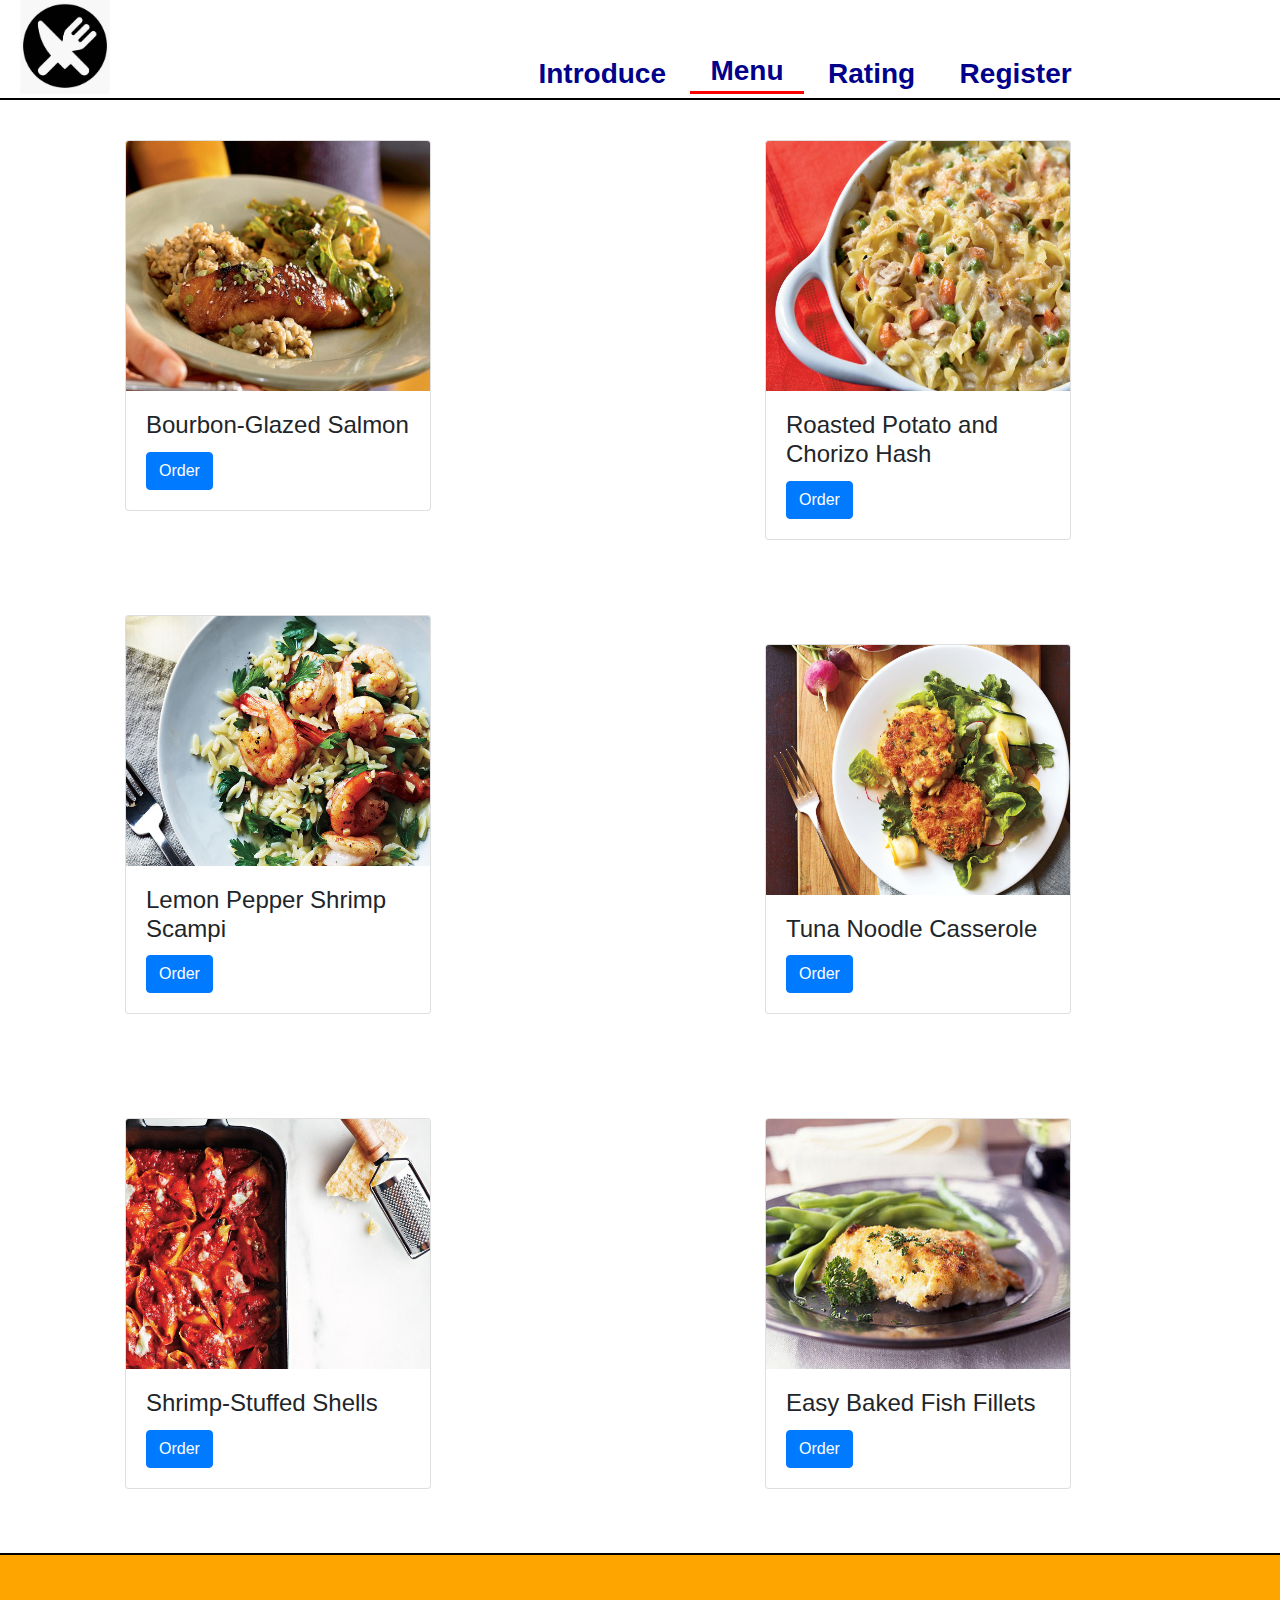
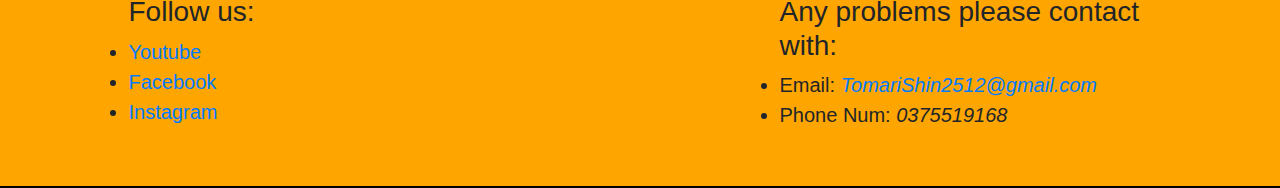
<file: Sea Food.html>
<!DOCTYPE html>
<html>
<head>
	<meta charset="utf-8">
	<meta name="viewport" content="width=device-width, initial-scale=1">
	<title>Sea Food</title>
	<link rel="stylesheet" type="text/css" href="Foob.css">
	<link rel="stylesheet" href="https://cdn.jsdelivr.net/npm/bootstrap@4.6.2/dist/css/bootstrap.min.css">
	<script src="https://cdn.jsdelivr.net/npm/jquery@3.6.1/dist/jquery.slim.min.js"></script>
	<script src="https://cdn.jsdelivr.net/npm/popper.js@1.16.1/dist/umd/popper.min.js"></script>
	<script src="https://cdn.jsdelivr.net/npm/bootstrap@4.6.2/dist/js/bootstrap.bundle.min.js"></script>

</head>
<body>
	<div class="header">
	    <ul id="menu" style="margin-bottom: 1px;">
	        <li><a href="index.html"><img src="Icon.jpg" width= 19% align="left"></a></li>
	        <li id="menu_li"><a href="index.html" style="color: darkblue;">Introduce       </a></li>
	        <li id="menu_li" class="active"><a href="Menu.html" style="color: darkblue;">Menu  </a></li>
	        <li id="menu_li"><a href="Rating.html" style="color: darkblue;">Rating    </a></li>
	        <li id="menu_li"><a href="Register.html" style="color: darkblue;">Register      </a></li>
    </div>
    <div class="card1">
    	<div class="card2">
    		<div class="card" style="width:400px">
		    <img class="card-img-top" src="Sal.jpg" alt="Card image" style="width:100%" height="250">
		    <div class="card-body">
		      <h4 class="card-title">Bourbon-Glazed Salmon</h4>
		      <a href="Breakfast.html" class="btn btn-primary">Order</a>
		    </div>
		  	</div>
		  	<br>

		  	<div class="card" style="width:400px">
		    <img class="card-img-top" src="Scam.jpg" alt="Card image" style="width:100%" height="250">
		    <div class="card-body">
		      <h4 class="card-title">Lemon Pepper Shrimp Scampi</h4>
		      <a href="Breakfast.html" class="btn btn-primary">Order</a>
		    </div>
		  	</div>
		  	<br>

		  	<div class="card" style="width:400px">
		    <img class="card-img-top" src="Shrimp.jpg" alt="Card image" style="width:100%" height="250">
		    <div class="card-body">
		      <h4 class="card-title">Shrimp-Stuffed Shells</h4>
		      <a href="Breakfast.html" class="btn btn-primary">Order</a>
		    </div>
		  	</div>
		  	<br>
    	</div>
    	<div class="card2">
    		<div class="card" style="width:400px">
		    <img class="card-img-top" src="Tuna.jpg" alt="Card image" style="width:100%" height="250">
		    <div class="card-body">
		      <h4 class="card-title">Roasted Potato and Chorizo Hash</h4>
		      <a href="Breakfast.html" class="btn btn-primary">Order</a>
		    </div>
		  	</div>
		  	<br>

		  	<div class="card" style="width:400px">
		    <img class="card-img-top" src="Crab.jpg" alt="Card image" style="width:100%" height="250">
		    <div class="card-body">
		      <h4 class="card-title">Tuna Noodle Casserole</h4>
		      <a href="Breakfast.html" class="btn btn-primary">Order</a>
		    </div>
		  	</div>
		  	<br>

		  	<div class="card" style="width:400px">
		    <img class="card-img-top" src="Fillet.jpg" alt="Card image" style="width:100%" height="250">
		    <div class="card-body">
		      <h4 class="card-title">Easy Baked Fish Fillets</h4>
		      <a href="Breakfast.html" class="btn btn-primary">Order</a>
		    </div>
		  	</div>
		  	<br>

    	</div>
    </div>

	<div class="footer">
	    <div id="follow" style="none">
	      <h3>Follow us:</h3>
	      <ul>
	        <li><a href="https://www.youtube.com/">Youtube</a></li>
	        <li><a href="https://www.facebook.com/No.Hope.2512/">Facebook</a></li>
	        <li><a href="https://www.instagram.com">Instagram</a></li>
	      </ul>
	    </div>
	    <div id="contact" style="none">
	      <h3>Any problems please contact with:</h3>
	        <ul>
	          <li>Email: <a href="https://mail.google.com/mail/u/0/#inbox"><i>TomariShin2512@gmail.com</i></a></li>
	          <li>Phone Num: <i>0375519168</i></li>
	        </ul>
	    </div>
	</div>
</body>
</html>
</file>
<file: Foob.css>
*{
  padding:0;
  margin:0;
  box-sizing: border-box;
}

html{
  font-family: 'Gill Sans Extrabold', 'Heisei Mincho W9';
}

a{
  text-decoration: none;
}

body{
  background-color: lightblue;
}

.header{
  background-color: white;
  background-repeat: repeat-x;
  max-height: 100px;
  border-bottom: solid 2px black;
}

.intro {
  position: relative;
  max-width: 1200px;
  margin: 0 auto;
}

.container {
  padding: 10px 40px;
  position: relative;
  background-color: inherit;
  width: 50%;
}

.container::after {
  content: '';
  position: absolute;
  width: 25px;
  height: 25px;
  right: -17px;
  background-color: lightgrey;
  border: 4px solid black;
  top: 15px;
  border-radius: 50%;
  z-index: 1;

}

.left {
  left: 0;
}

.right {
  left: 50%;
}

.left::before {
  content: " ";
  height: 0;
  position: absolute;
  top: 22px;
  width: 0;
  z-index: 1;
  right: 30px;
  border: solid 2px black;
  border-width: 10px 0 10px 10px;
  border-color: transparent transparent transparent white;
}

.right::before {
  content: " ";
  height: 0;
  position: absolute;
  top: 22px;
  width: 0;
  z-index: 1;
  left: 30px;
  border: medium solid white;
  border-width: 10px 10px 10px 0;
  border-color: transparent white transparent transparent;
}

.right::after {
  left: -16px;
}

.content {
  padding: 20px 30px;
  background-color: white;
  position: relative;
  border-radius: 6px;
  border: solid 2px black;
}

@media screen and (max-width: 600px) {
 
   .timeline::after {
  left: 31px;
  }
  
  .container {
  width: 100%;
  padding-left: 70px;
  padding-right: 25px;
  }
  
  .container::before {
  left: 60px;
  border: medium solid white;
  border-width: 10px 10px 10px 0;
  border-color: transparent white transparent transparent;
  }

  .left::after, .right::after {
  left: 15px;
  }
  
  .right {
  left: 0%;
  }
}
#menu li {
  color: #000;
  text-decoration: none;
  line-height: 40px;
  padding: 0px 20px;
  display: inline-block;
  font-weight: bold;
  font-size: 28px;
  overflow: hidden;
}


.menu_li :hover {
  border-bottom: 3px solid red;
}

.active {
  border-bottom: 3px solid red;
}

#menu li{

  display: inline-block;
}

#menu #menu_li:hover a{
  color: #000;
  animation: blur .4s forwards,font_blur  1s forwards ;
}

.footer {
  padding: 20px;
  text-align: left;
  background: #ddd;
  background-color: orange;
  display: flex;
  justify-content: space-around;
  font-size: 20px;
  border-top: solid 2px black;
  border-bottom: solid 2px black;
}

#follow{

  flex-basis: 70%;
  margin: 20px;
  max-width: 35%;
}

#contact{
  flex-basis: 30%;
  margin: 20px;
  max-width: 35%;
}

.register-box{
  align-content: center;
  border:solid 3px;
  padding: 60px;
  margin-top: 50px;
  margin-bottom: 50px;
  margin-left: 450px;
  margin-right: 450px;
  border-radius: 2%;
  background-color: rgba(0,0,0, 0.4);
  color: white;
}

#main-conent{
  background-image: url(Fo.jpg);
  background-size: cover;
  padding: 1px;
}
.register-content{
  font-weight: bold;
}

.Font{
  background-image: url(Ham.jpg);
  background-size: cover;
}
#list{
  font-weight: bold;
  font-size: 20px;
  padding: 5px;
}

input{
  width: 75%;
}

.button{
    border-color: solid 2px lightblue;
    color: black;
    font-weight: bold;
}

.button:hover {
    background-color: lightblue;
    color: black;
}

.btn{
    border: 2px solid black;
    background-color: white;
    color: black;
    padding: 20px 30px;
    font-size: 21px;
    cursor: pointer;
    border-radius: 5px;
}

.card1{
  display: flex;
  justify-content: space-around;
}

.card2{
  display: flex;
  flex-direction: column;
}

.card{
  margin: 40px;
  margin-right: 30px;
  max-width: 65%;
}

@import url(netdna.bootstrapcdn.com/font-awesome/3.2.1/css/font-awesome.css);
#rating{border:none;float:left;}
#rating>input{display:none;}
#rating>label:before{margin:5px;font-size:3em;font-family:FontAwesome;display:inline-block;content:"\f005";}
#rating>.half:before{content:"\f089";position:absolute;}
#rating>label{color:#ddd;float:right;}

.sta{
  background-color: white;
  background-size: cover;
  margin: 0px;
  padding-top: 144px;
  padding-bottom: 260px;
}

#rating>input:checked~label,
#rating:not(:checked)>label:hover, 
#rating:not(:checked)>label:hover~label{
  color:#FFD700;
}

#rating>input:checked+label:hover,
#rating>input:checked~label:hover,
#rating>label:hover~input:checked~label,
#rating>input:checked~label:hover~label{
  color:#FFED85;
}
</file>
